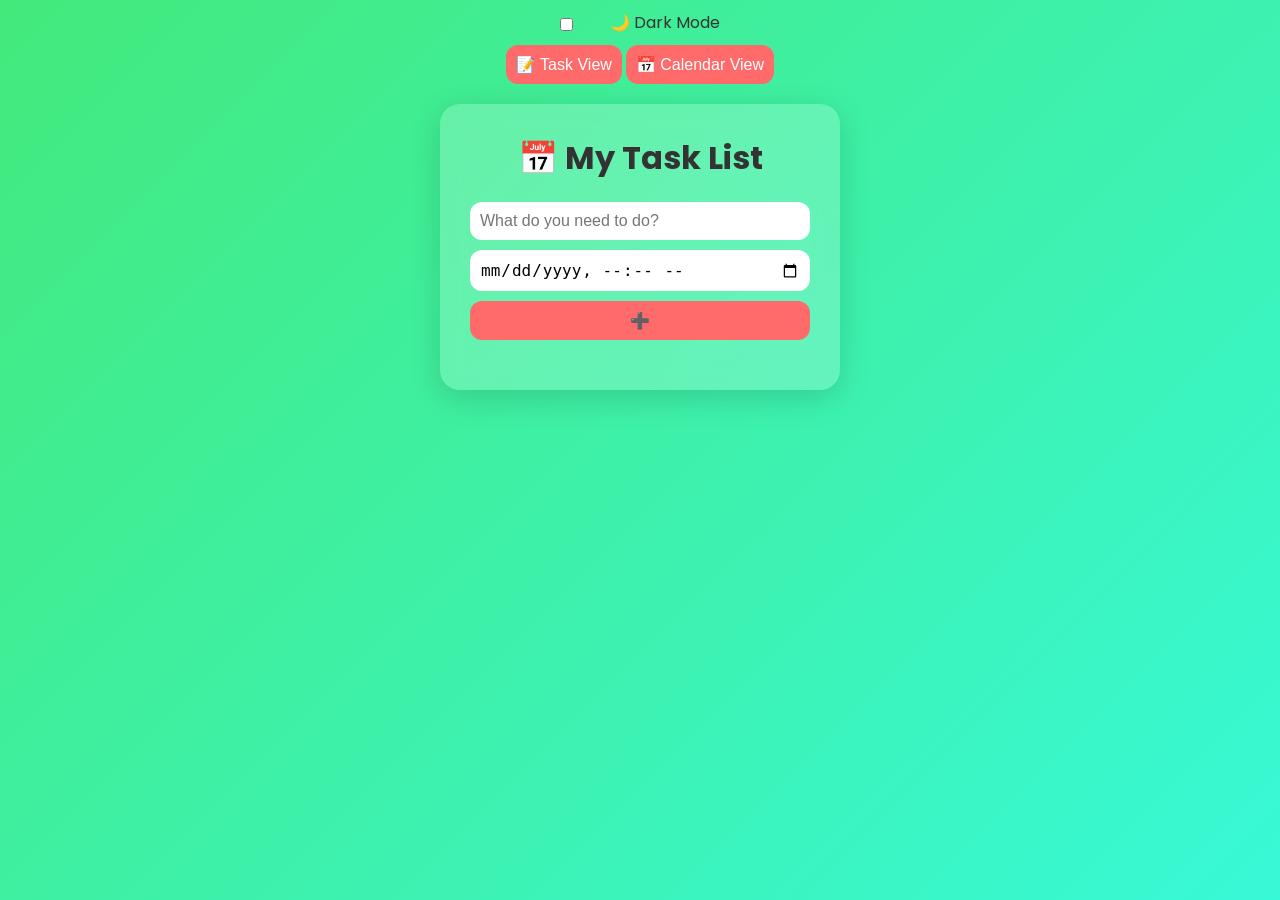
<file: index.html>
<!DOCTYPE html>
<html lang="en">
<head>
  <meta charset="UTF-8" />
  <meta name="viewport" content="width=device-width, initial-scale=1.0"/>
  <title>Creative To‑Do App with Due Dates</title>
  <link rel="stylesheet" href="style.css" />
  <script defer src="script.js"></script>
</head>
<body>
  <!-- 🔄 Dark Mode Toggle -->
  <div class="toggle-container">
    <label class="switch">
      <input type="checkbox" id="themeToggle">
      <span class="slider"></span>
    </label>
    <span class="toggle-text">🌙 Dark Mode</span>
  </div>

  <!-- 🔀 View Toggle Buttons -->
  <div class="view-toggle" style="text-align: center; margin-top: 10px;">
    <button onclick="showTaskView()">📝 Task View</button>
    <button onclick="showCalendarView()">📅 Calendar View</button>
  </div>

  <!-- 📝 Task View Section -->
  <div class="app" id="taskView">
    <h1>📅 My Task List</h1>
    <div class="input-area">
      <input type="text" id="taskInput" placeholder="What do you need to do?" />
      <input type="datetime-local" id="dueDate" />
      <button id="addBtn">➕</button>
    </div>
    <div id="taskList" class="task-list"></div>
  </div>

  <!-- 📅 Calendar View Section -->
  <div id="calendarView" style="display: none; padding: 20px;">
    <h2>📅 Calendar</h2>
    <div class="calendar" id="calendarGrid"></div>

    <!-- 📌 Task Popup -->
    <div class="overlay" id="overlay"></div>
    <div class="popup" id="popup">
      <h2>Tasks on <span id="popupDate"></span></h2>
      <ul id="popupTaskList"></ul>
    </div>
  </div>
</body>
</html>
</file>
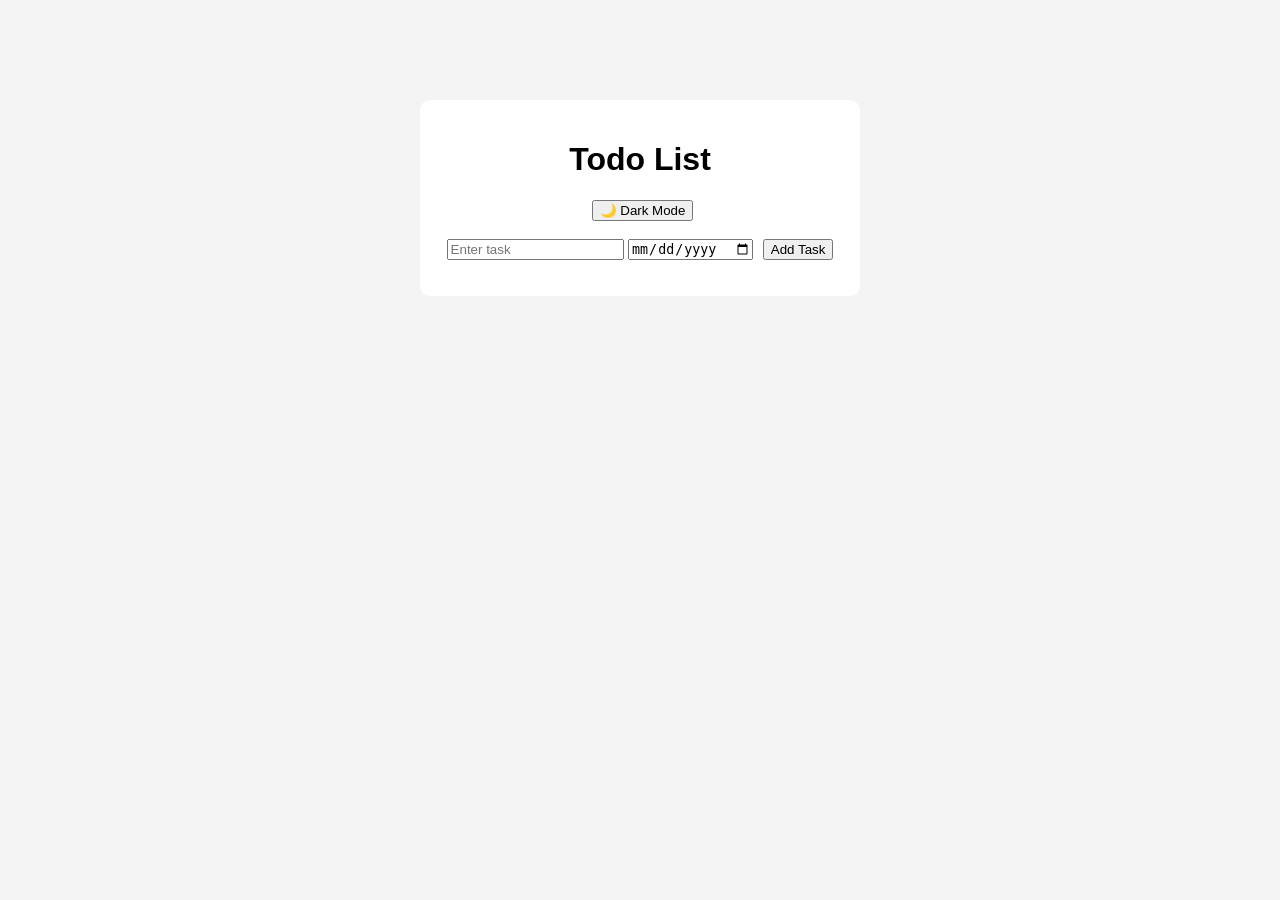
<file: ToDo App/index.html>
<!DOCTYPE html>
<html>
<head>
<title>Advanced Todo App</title>
<link rel="stylesheet" href="style.css">
</head>

<body>

<div class="container">

<h1>Todo List</h1>

<button onclick="toggleDarkMode()">🌙 Dark Mode</button>

<br><br>

<input type="text" id="taskInput" placeholder="Enter task">
<input type="date" id="dueDate">

<button onclick="addTask()">Add Task</button>

<ul id="taskList"></ul>

</div>

<script src="script.js"></script>

</body>
</html>
</file>
<file: style.css>
@import url('https://fonts.googleapis.com/css2?family=Poppins:wght@300;500&display=swap');

* {
  margin: 0;
  padding: 0;
  box-sizing: border-box;
}

body {
  font-family: 'Poppins', sans-serif;
  background: linear-gradient(135deg, #43e97b 0%, #38f9d7 100%);
  min-height: 100vh;
  display: flex;
  flex-direction: column;
  align-items: center;
  color: #333;
  transition: background 0.3s ease;
}

.dark-mode {
  background: linear-gradient(135deg, #232526, #414345);
  color: #f1f1f1;
}

.app {
  background: rgba(255, 255, 255, 0.2);
  backdrop-filter: blur(12px);
  padding: 30px;
  border-radius: 20px;
  box-shadow: 0 8px 32px rgba(0, 0, 0, 0.15);
  width: 400px;
  margin-top: 20px;
}

h1 {
  text-align: center;
  margin-bottom: 20px;
}

.input-area {
  display: flex;
  flex-direction: column;
  gap: 10px;
  margin-bottom: 20px;
}

input, button {
  padding: 10px;
  border: none;
  border-radius: 12px;
  font-size: 16px;
  outline: none;
}

button {
  background-color: #ff6b6b;
  color: white;
  cursor: pointer;
  transition: transform 0.2s ease;
}

button:hover {
  transform: scale(1.05);
}

.task-list .task {
  background: rgba(255, 255, 255, 0.3);
  padding: 12px 16px;
  margin-bottom: 12px;
  border-radius: 12px;
  display: flex;
  justify-content: space-between;
  align-items: center;
  transition: transform 0.2s ease;
}

.task:hover {
  transform: translateY(-3px);
}

.task .icon {
  font-size: 20px;
  margin-right: 10px;
  cursor: pointer;
}

.completed {
  text-decoration: line-through;
  color: #888;
  opacity: 0.7;
}

.due-date {
  font-size: 12px;
  color: #555;
  margin-top: 4px;
}

.dark-mode .app {
  background: rgba(0, 0, 0, 0.3);
}

.dark-mode input, .dark-mode button {
  background: #333;
  color: white;
}

/* Toggle switch */
.toggle-container {
  margin-top: 10px;
  display: flex;
  align-items: center;
  gap: 10px;
}

.switch {
  position: relative;
  display: inline-block;
  width: 40px;   
  height: 20px;    
}
/* 📅 Calendar View */
.calendar {
  display: grid;
  grid-template-columns: repeat(7, 1fr);
  gap: 10px;
  max-width: 400px;
  margin: 20px auto;
}

.day {
  background: rgba(255, 255, 255, 0.3);
  padding: 10px;
  min-height: 60px;
  border-radius: 10px;
  position: relative;
  text-align: center;
  box-shadow: 0 4px 8px rgba(0,0,0,0.1);
  transition: background 0.2s ease;
  cursor: pointer;
}

.day.today {
  border: 2px solid #ff6b6b;
}

.date-num {
  font-weight: 600;
}

.task-dot {
  width: 8px;
  height: 8px;
  background: #ff6b6b;
  border-radius: 50%;
  position: absolute;
  bottom: 8px;
  right: 8px;
}

/* 📌 Popup */
.popup {
  position: fixed;
  top: 50%;
  left: 50%;
  transform: translate(-50%, -50%);
  background: #ffffff;
  padding: 20px;
  border-radius: 15px;
  box-shadow: 0 10px 20px rgba(0,0,0,0.25);
  z-index: 999;
  display: none;
  max-width: 300px;
  width: 90%;
  color: #000;
}

.popup h2 {
  margin-bottom: 10px;
}

.overlay {
  position: fixed;
  top: 0; left: 0;
  width: 100%;
  height: 100%;
  background: rgba(0,0,0,0.4);
  z-index: 998;
  display: none;
}

/* 🌙 Dark mode compatibility */
.dark-mode .day {
  background: rgba(0, 0, 0, 0.3);
  color: white;
}

.dark-mode .popup {
  background: #333;
  color: #fff;
}
</file>
<file: ToDo App/style.css>
body{
font-family: Arial;
background:#f4f4f4;
text-align:center;
}

.container{
background:white;
width:400px;
margin:auto;
margin-top:100px;
padding:20px;
border-radius:10px;
}

li{
margin:10px;
padding:10px;
background:#eee;
border-radius:5px;
list-style:none;
}

.completed{
text-decoration: line-through;
color: gray;
}

.dark{
background:#121212;
color:white;
}

.dark .container{
background:#1e1e1e;
}

button{
margin-left:5px;
}
</file>
